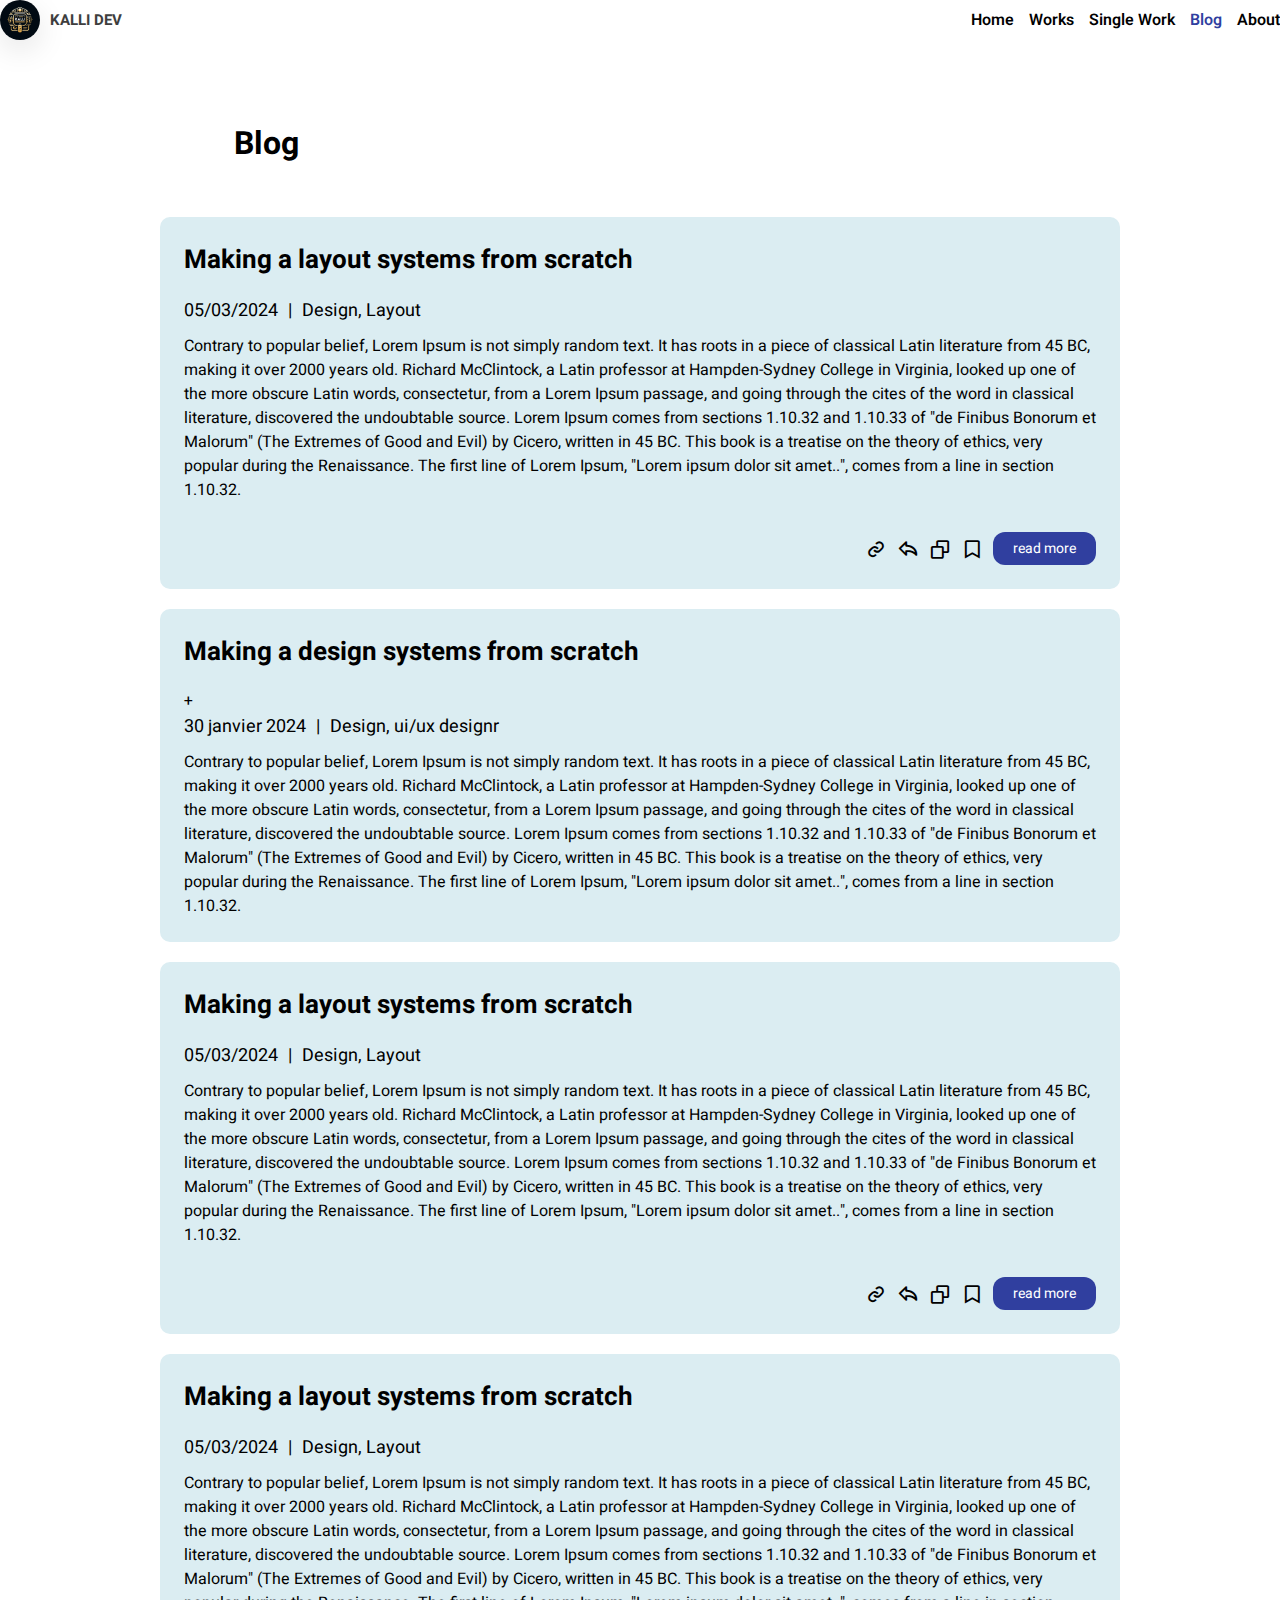
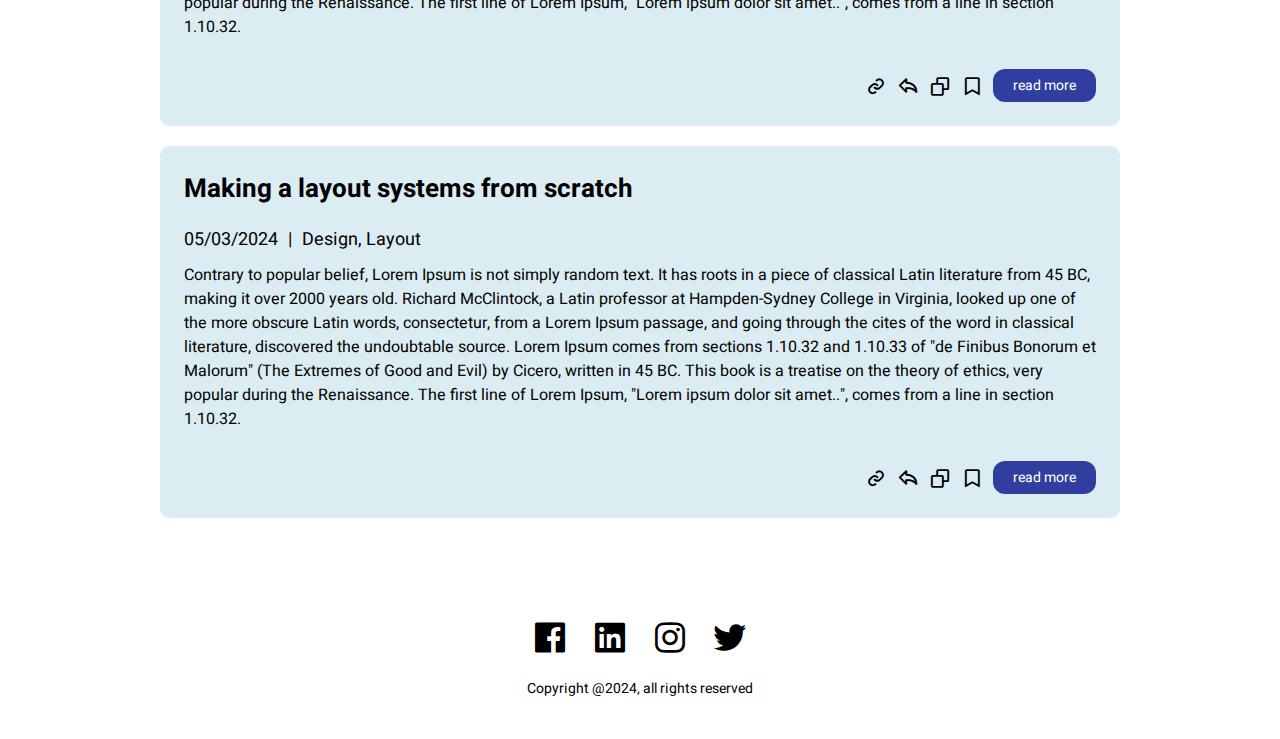
<file: blog.html>
<!DOCTYPE html>
<html lang="en">
<head>
    <meta charset="UTF-8">
    <meta http-equiv="X-UA-Compatible" content="IE=edge">
    <meta name="viewport" content="width=device-width, initial-scale=1.0">
    <link href='https://unpkg.com/boxicons@2.1.4/css/boxicons.min.css' rel='stylesheet'>
    <link rel="stylesheet" href="styles.css">
    <title>Blog Page</title>
</head>
<body>
    <nav>
        <div class="logo">
          <img src="logo1.jpeg" alt="logo">
          <a href="#">KALLI DEV</a>
        </div>
        <div class="nav-links">
         <a  href="index.html">Home</a>
         <a href="woks.html" >Works</a>
         <a href="single-work.html"  >Single Work</a>
         <a href="blog.html" class="selected">Blog</a>
         <a href="about.html">About</a>
        </div>
      </nav> 

<h1 class="page-title">Blog</h1>

  <div class="content">
    <div class="post-list">
      <div class="posts-item">
        <h3>Making a layout systems from scratch</h3>
        <div class="info">
          <h5>05/03/2024</h5>
         <h5>|</h5>
         <h5>Design, Layout</h5>
       </div>
       <p>Contrary to popular belief, Lorem Ipsum is not simply random text. 
           It has roots in a piece of classical Latin literature from 45 BC,
           making it over 2000 years old. Richard McClintock, a Latin professor at Hampden-Sydney College in Virginia, 
           looked up one of the more obscure Latin words, consectetur, from a Lorem Ipsum passage, 
           and going through the cites of the word in classical literature, discovered the undoubtable source. 
           Lorem Ipsum comes from sections 1.10.32 and 1.10.33 of "de Finibus Bonorum et Malorum" (The Extremes of Good and Evil) by Cicero, written in 45 BC. 
           This book is a treatise on the theory of ethics, very popular during the Renaissance. The first line of Lorem Ipsum, "Lorem ipsum dolor sit amet..",
           comes from a line in section 1.10.32.</p>
         <div class="buttons">
          <i class='bx bx-link'></i>
          <i class='bx bx-share' ></i>
          <i class='bx bx-copy' ></i>
          <i class='bx bx-bookmark'></i>
          <button>read more</button>
         </div>
          
         
      </div>
   
    

      <div  class="posts-item">
        <h3>Making a design systems from scratch</h3>+
        <div class="info">
          <h5>30 janvier 2024</h5>
          <h5>|</h5>
          <h5>Design, ui/ux designr</h5>
        </div>
        <p>Contrary to popular belief, Lorem Ipsum is not simply random text. 
           It has roots in a piece of classical Latin literature from 45 BC,
           making it over 2000 years old. Richard McClintock, a Latin professor at Hampden-Sydney College in Virginia, 
           looked up one of the more obscure Latin words, consectetur, from a Lorem Ipsum passage, 
           and going through the cites of the word in classical literature, discovered the undoubtable source. 
           Lorem Ipsum comes from sections 1.10.32 and 1.10.33 of "de Finibus Bonorum et Malorum" (The Extremes of Good and Evil) by Cicero, written in 45 BC. 
           This book is a treatise on the theory of ethics, very popular during the Renaissance. The first line of Lorem Ipsum, "Lorem ipsum dolor sit amet..",
           comes from a line in section 1.10.32.</p>
        </div>
                <div class="posts-item">
                 <h3>Making a layout systems from scratch</h3>
                  <div class="info">
                    <h5>05/03/2024</h5>
                  <h5>|</h5>
                  <h5>Design, Layout</h5>
                </div>
                <p>Contrary to popular belief, Lorem Ipsum is not simply random text. 
           It has roots in a piece of classical Latin literature from 45 BC,
           making it over 2000 years old. Richard McClintock, a Latin professor at Hampden-Sydney College in Virginia, 
           looked up one of the more obscure Latin words, consectetur, from a Lorem Ipsum passage, 
           and going through the cites of the word in classical literature, discovered the undoubtable source. 
           Lorem Ipsum comes from sections 1.10.32 and 1.10.33 of "de Finibus Bonorum et Malorum" (The Extremes of Good and Evil) by Cicero, written in 45 BC. 
           This book is a treatise on the theory of ethics, very popular during the Renaissance. The first line of Lorem Ipsum, "Lorem ipsum dolor sit amet..",
           comes from a line in section 1.10.32.</p>
                  <div class="buttons">
                    <i class='bx bx-link'></i>
                    <i class='bx bx-share' ></i>
                    <i class='bx bx-copy' ></i>
                    <i class='bx bx-bookmark'></i>
                    <button>read more</button>
                   </div>
               </div>

               <div class="posts-item">
                <h3>Making a layout systems from scratch</h3>
                 <div class="info">
                   <h5>05/03/2024</h5>
                 <h5>|</h5>
                 <h5>Design, Layout</h5>
               </div>
                <p>Contrary to popular belief, Lorem Ipsum is not simply random text. 
           It has roots in a piece of classical Latin literature from 45 BC,
           making it over 2000 years old. Richard McClintock, a Latin professor at Hampden-Sydney College in Virginia, 
           looked up one of the more obscure Latin words, consectetur, from a Lorem Ipsum passage, 
           and going through the cites of the word in classical literature, discovered the undoubtable source. 
           Lorem Ipsum comes from sections 1.10.32 and 1.10.33 of "de Finibus Bonorum et Malorum" (The Extremes of Good and Evil) by Cicero, written in 45 BC. 
           This book is a treatise on the theory of ethics, very popular during the Renaissance. The first line of Lorem Ipsum, "Lorem ipsum dolor sit amet..",
           comes from a line in section 1.10.32.</p>
                 <div class="buttons">
                  <i class='bx bx-link'></i>
                  <i class='bx bx-share' ></i>
                  <i class='bx bx-copy' ></i>
                  <i class='bx bx-bookmark'></i>
                  <button>read more</button>
                 </div>
              </div>
              <div class="posts-item">
                <h3>Making a layout systems from scratch</h3>
                 <div class="info">
                   <h5>05/03/2024</h5>
                     <h5>|</h5>
                   <h5>Design, Layout</h5>
               </div>
                <p>Contrary to popular belief, Lorem Ipsum is not simply random text. 
           It has roots in a piece of classical Latin literature from 45 BC,
           making it over 2000 years old. Richard McClintock, a Latin professor at Hampden-Sydney College in Virginia, 
           looked up one of the more obscure Latin words, consectetur, from a Lorem Ipsum passage, 
           and going through the cites of the word in classical literature, discovered the undoubtable source. 
           Lorem Ipsum comes from sections 1.10.32 and 1.10.33 of "de Finibus Bonorum et Malorum" (The Extremes of Good and Evil) by Cicero, written in 45 BC. 
           This book is a treatise on the theory of ethics, very popular during the Renaissance. The first line of Lorem Ipsum, "Lorem ipsum dolor sit amet..",
           comes from a line in section 1.10.32.</p>
                <div class="buttons">
                  <i class='bx bx-link'></i>
                  <i class='bx bx-share' ></i>
                  <i class='bx bx-copy' ></i>
                  <i class='bx bx-bookmark'></i>
                  <button>read more</button>
                 </div>
              </div>
    </div>
    </div >


<footer>
    <div class="socials">
      <i class='bx bxl-facebook-square' ></i>
      <i class='bx bxl-linkedin-square' ></i>
      <i class='bx bxl-instagram' ></i>
      <i class='bx bxl-twitter' ></i>
    </div>
    <p>Copyright @2024, all rights reserved</p>
  </footer>
  
    
</body>
</html>
</file>
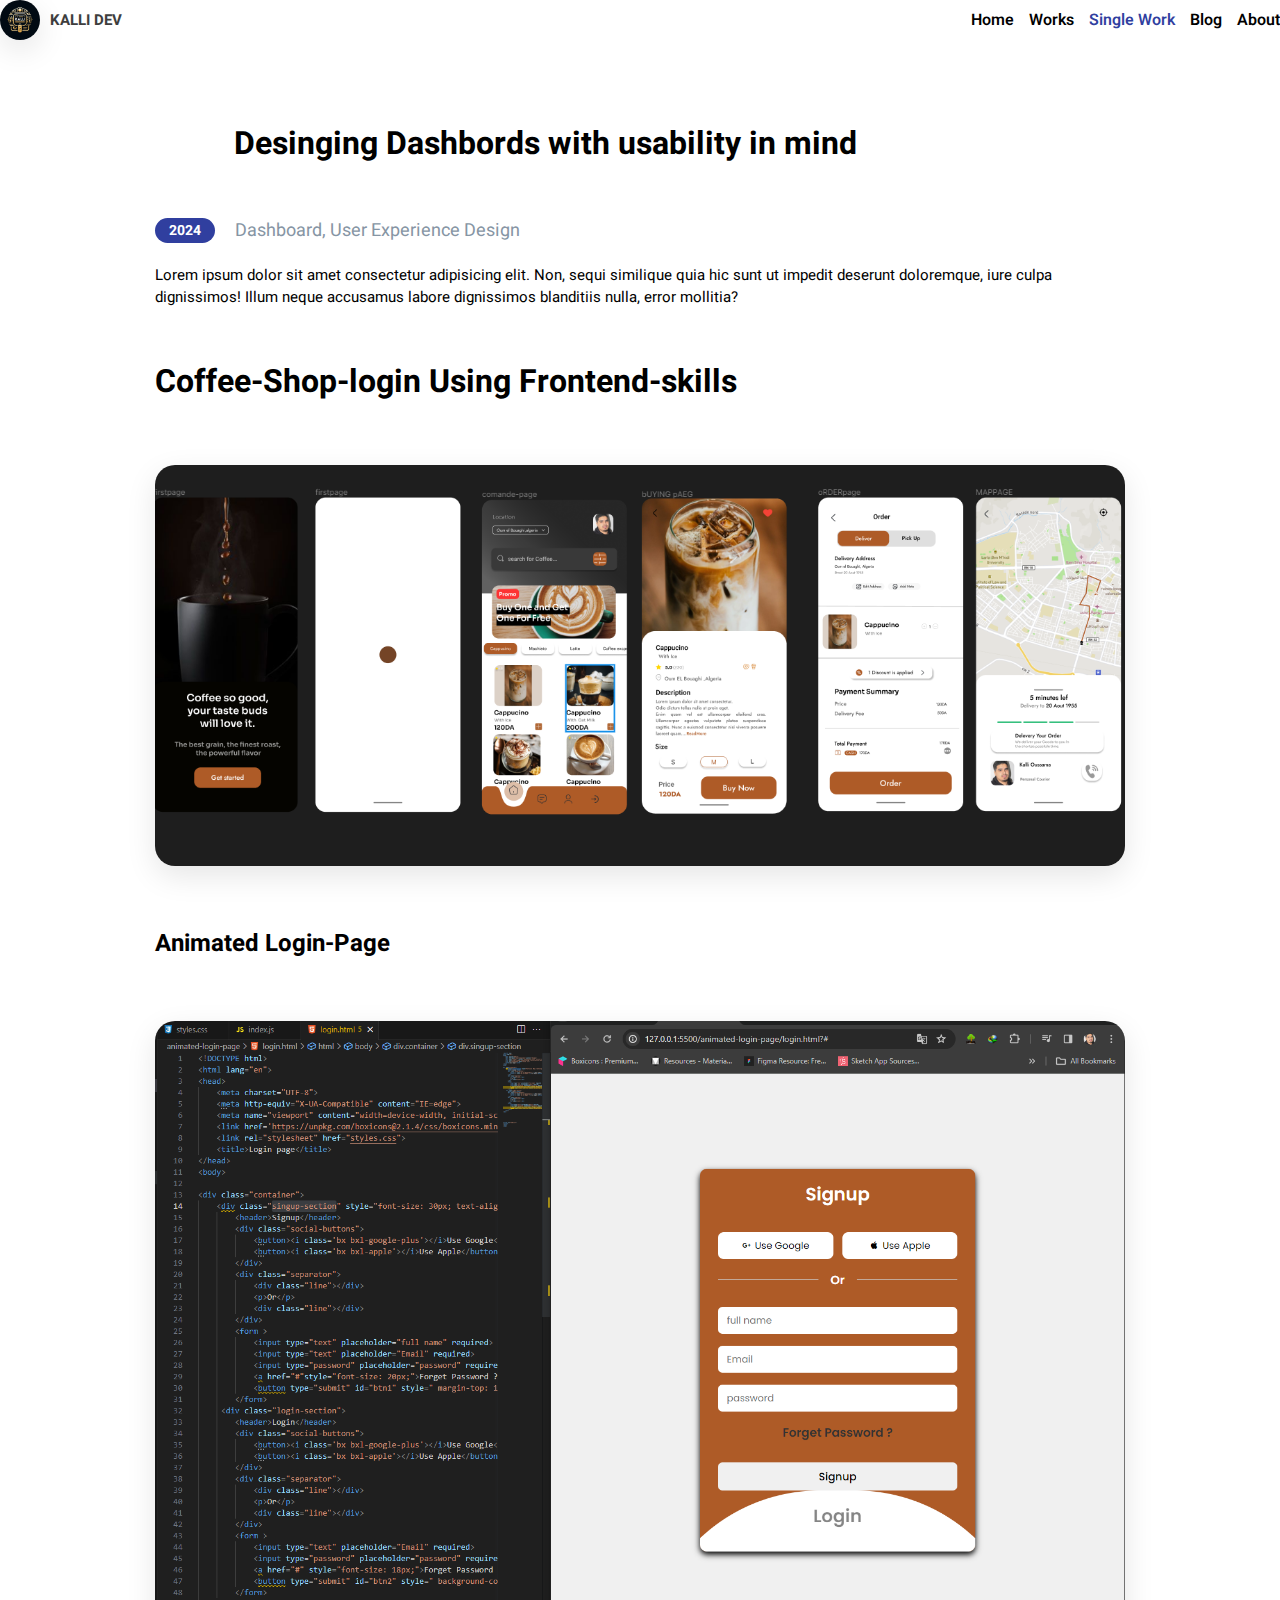
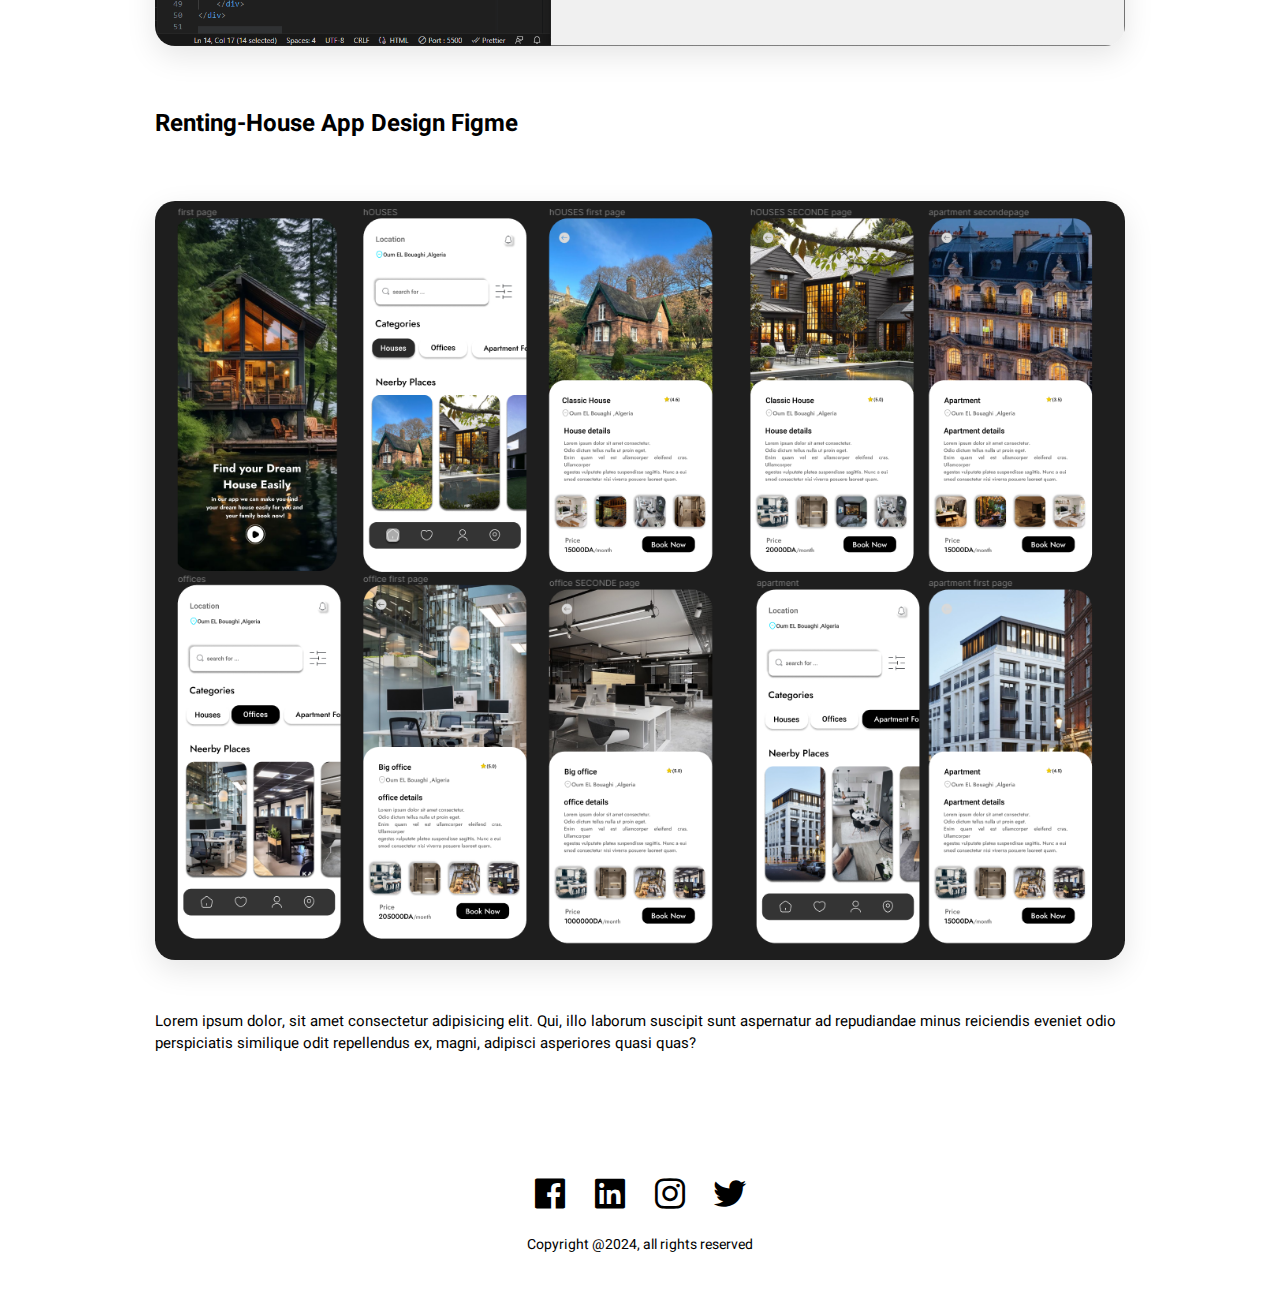
<file: single-work.html>
<!DOCTYPE html>
<html lang="en">
<head>
    <meta charset="UTF-8">
    <meta http-equiv="X-UA-Compatible" content="IE=edge">
    <meta name="viewport" content="width=device-width, initial-scale=1.0">
    <link href='https://unpkg.com/boxicons@2.1.4/css/boxicons.min.css' rel='stylesheet'>

    <link rel="stylesheet" href="styles.css">
    <title>Single Work Page</title>
</head>
<body>
    <nav>
        <div class="logo">
          <img src="logo1.jpeg" alt="logo">
          <a href="#">KALLI DEV</a>
        </div>
        <div class="nav-links">
         <a  href="index.html">Home</a>
         <a href="woks.html" >Works</a>
         <a href="single-work.html" class="selected" >Single Work</a>
         <a href="blog.html">Blog</a>
         <a href="about.html">About</a>
        </div>
      </nav>    
      <h1 class="page-title">Desinging Dashbords with usability in mind</h1>
      <div class="content">
        <div class="work-info">
            <div class="year-badge">2024</div>
                <div class="category">
                    <p>Dashboard, User Experience Design</p>
                </div>
            
        </div>
        <p>Lorem ipsum dolor sit amet consectetur adipisicing elit. Non, sequi similique quia hic sunt ut impedit deserunt doloremque, iure culpa dignissimos! Illum neque accusamus labore dignissimos blanditiis nulla, error mollitia?</p>
        <h1>Coffee-Shop-login Using Frontend-skills</h1>

        <img src="coffeshopdesign.png" >
        <h2>Animated Login-Page</h2>
        <img src="Coffee-shop-login.png" >
        
        <h2>Renting-House App Design Figme</h2>
        <img src="rent-house.png" >
        <p>Lorem ipsum dolor, sit amet consectetur adipisicing elit. Qui, illo laborum suscipit sunt aspernatur ad repudiandae minus reiciendis eveniet odio perspiciatis similique odit repellendus ex, magni, adipisci asperiores quasi quas?</p>

      </div>










      <footer>
        <div class="socials">
          <i class='bx bxl-facebook-square' ></i>
          <i class='bx bxl-linkedin-square' ></i>
          <i class='bx bxl-instagram' ></i>
          <i class='bx bxl-twitter' ></i>
        </div>
        <p>Copyright @2024, all rights reserved</p>
      </footer>
      

    
</body>
</html>
</file>
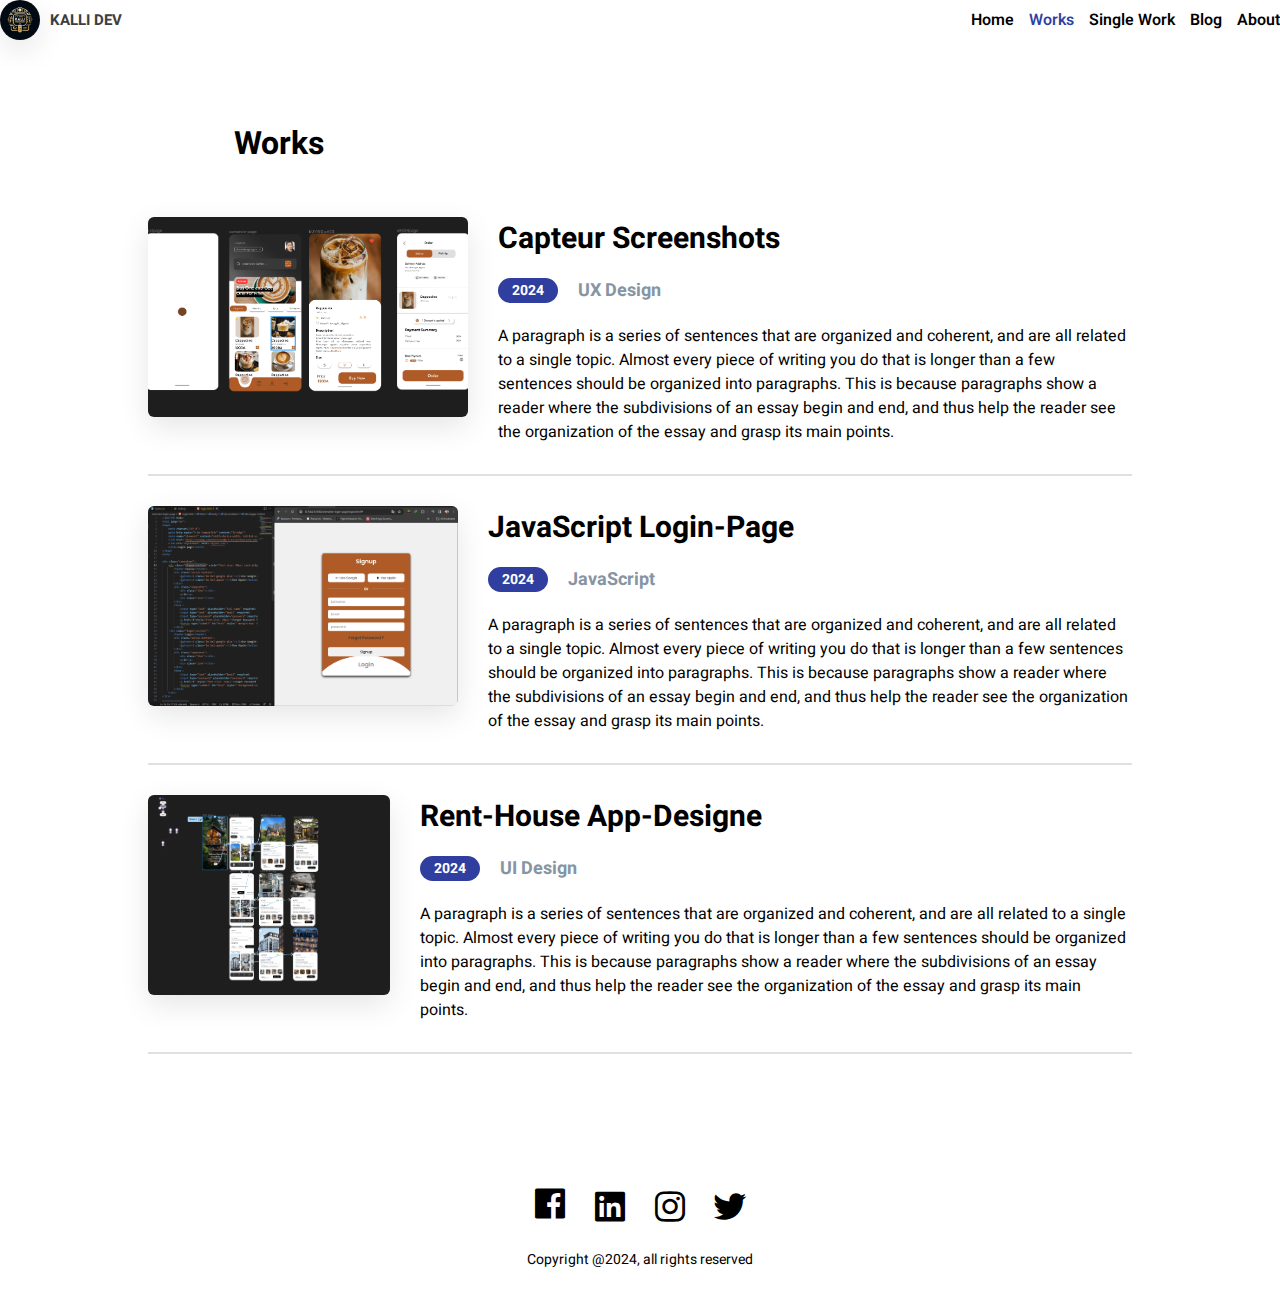
<file: works.html>
<!DOCTYPE html>
<html lang="en">
<head>
    <meta charset="UTF-8">
    <meta http-equiv="X-UA-Compatible" content="IE=edge">
    <meta name="viewport" content="width=device-width, initial-scale=1.0">
    <link href='https://unpkg.com/boxicons@2.1.4/css/boxicons.min.css' rel='stylesheet'>
    <link rel="stylesheet" href="styles.css">
    <title>works portfolio </title>
</head>
<body>
    <nav>
        <div class="logo">
          <img src="logo1.jpeg" alt="logo">
          <a href="#">KALLI DEV</a>
        </div>
        <div class="nav-links">
         <a  href="index.html">Home</a>
         <a href="woks.html" class="selected">Works</a>
         <a href="single-work.html" >Single Work</a>
         <a href="blog.html">Blog</a>
         <a href="about.html">About</a>
        </div>
      </nav>    




<h1 class="page-title">Works</h1>
<div class="content">
    <div class="works-list">
        <div class="item">
            <img src="coffeshopdesign.png">
            <div class="details">
              <h3>Capteur Screenshots</h3>
              <div class="item-info">
                <div class="year-badge">2024</div>
                <h4>UX Design</h4>
              </div>
              <p>A paragraph is a series of sentences that are organized and coherent, and are all related to a single topic. Almost every piece of writing you do that is longer than a few sentences should be organized into paragraphs. This is because paragraphs show a reader where the subdivisions of an essay begin and end, and thus help the reader see the organization of the essay and grasp its main points.</p>
            </div>
        </div>
        <div class="item">
            <img src="Coffee-shop-login.png">
            <div class="details">
              <h3>JavaScript Login-Page</h3>
              <div class="item-info">
                <div class="year-badge">2024</div>
                <h4>JavaScript</h4>
              </div>
              <p>A paragraph is a series of sentences that are organized and coherent, and are all related to a single topic. Almost every piece of writing you do that is longer than a few sentences should be organized into paragraphs. This is because paragraphs show a reader where the subdivisions of an essay begin and end, and thus help the reader see the organization of the essay and grasp its main points.</p>
            </div>
          </div>
          <div class="item">
            <img src="rent house app designe.png">
            <div class="details">
              <h3>Rent-House App-Designe</h3>
              <div class="item-info">
                <div class="year-badge">2024</div>
                <h4>UI Design</h4>
              </div>
              <p>A paragraph is a series of sentences that are organized and coherent, and are all related to a single topic. Almost every piece of writing you do that is longer than a few sentences should be organized into paragraphs. This is because paragraphs show a reader where the subdivisions of an essay begin and end, and thus help the reader see the organization of the essay and grasp its main points.</p>
            </div>
          </div>
        </div>
    </div>
</div>




      <footer>
        <div class="socials">
          <i class='bx bxl-facebook-square' ><a url="www.linkedin.com/in/kalli-oussama-seyf-eddine-2a71961b7 "></a></i>
          <i class='bx bxl-linkedin-square' ></i>
          <i class='bx bxl-instagram' ></i>
          <i class='bx bxl-twitter' ></i>
        </div>
        <p>Copyright @2024, all rights reserved</p>
      </footer>
      
</body>
</html>
</file>
<file: styles.css>
@import url('https://fonts.googleapis.com/css2?family=Heebo:wght@100..900&display=swap');
*{
  margin: 0;
  padding: 0;
  box-sizing: border-box;
  font-family: 'Heebo',sans-serif;
}
a{
  text-decoration: none;
  color: black;
}
img{
  object-fit: cover;
  object-position: top;
  box-shadow: 0 10px 30px rgba(0, 0, 0, 0.1);
}
nav{
  padding: 20px,148px;
  background-color: white;
  display: flex;
  align-items: center;
  justify-content: space-between;
  font-weight: 600;
} 
nav .logo img{
  width: 40px;
  height: 40px;
  border-radius: 50%;
}
nav .logo{
  display: flex;
  align-items: center;
  gap: 10px;
  background-image: linear-gradient(left,5px, gold,black);
}
nav .logo a {
  font-size: 15px;
  color: #3e3e3e;
  font-weight: bold;
}
nav .nav-links{
  display: flex;
  gap: 15px;
}
nav .nav-links a {
  transition: color 0.3s ease;

}
nav .nav-links a:hover, 
nav .nav-links a.selected{
  color: #303f9f;
}
.main{
padding: 0 148px;
display: flex;
align-items: center;
justify-content: space-between;
gap: 50px;
height: calc(100vh - 80px);}
.main .info h1{
  font-size: 44px;
  margin-bottom: 40px;
}
.main .info p{
  font-size: 16px;
margin-bottom: 45px;
width: 100%;}

.main .info button,
.content .post-list .posts-item .buttons button{
  padding: 10px 30px;
  background-color: #303f9f;
  border: none;
  color: white;
  font-size: 16px;
  border-radius: 12px;
  cursor: pointer;
  transition: background 0.3s ease;
}
.main .info button:hover,
.content .post-list .posts-item .buttons button:hover{
  background:#1a237e;  
}
.main img{
  width: 400px;
  height: 450px;
  border-radius: 140px;
}
.recent{
  padding: 60px 148px;
  background-color:#dbedf2;
}
.recent .header{
display: flex;
align-items: center;
justify-content: space-between;
margin-bottom: 30px;
}
.recent .header h4,
.separator h4{
  font-size: 20px;
  font-weight: 400;
}
.recent .header a{
  color: #303f9f;
}
.recent .posts{
  display: flex;
  justify-content: center;
  gap: 20px;
}
.recent .posts .posts-item{
  background-color: white;
  padding: 24px;
  width: 460px;}
.recent .posts .posts-item h3,
.content .post-list 
.posts-item h3 {
    font-size: 26px;
    margin-bottom: 18px;

  }
  .recent .posts .posts-item .info,
  .content .post-list .posts-item .info{
      display: flex;
      gap: 10px;
      margin-bottom: 10px;

  }
  .recent .posts .posts-item .info h5,
  .content .post-list .posts-item h5{
        font-size: 18px;
        font-weight: 400;
  }
  .recent .posts .posts-item .info p{
    width: 400px;

  }

.separator{
  padding: 40px 148px 0;
}
.separator h4{
  margin-bottom: 30px;
}

.featureds{
  padding:40px 290px 0px;

}
.featureds .item{
  display: flex;
  gap: 30px;
  margin-bottom: 30px;
  padding-bottom: 30px;
  border-bottom: 2px solid #e0e0e0;
}
.works-list .item{
  display: flex;
  gap: 30px;
  margin-bottom: 30px;
  padding-bottom: 30px;
  border-bottom: 2px solid #e0e0e0;
}

  
.featureds .item img,
.works-list .item img{
width: 320px;
height: 200px;
border-radius: 6px;

}
.featureds .item .details h3,
.works-list .item h3{
  font-size: 30px;
  margin-bottom: 16px;
}
.featureds .item .details .item-info,
.works-list .item .details .item-info{
  display: flex;
  align-items: center;
  gap: 20px;
  margin-bottom: 20px;
}
.featureds .item .details .item-info .year-badges,
.works-list .item .details .item-info .year-badge,
.content .work-info .year-badge  {
  background-color: #303f9f;
  padding: 2px 14px;
  color: #fff;
  border-radius: 16px;
  font-size: 14px;
  font-weight: bold;
}
.featureds .item .details .item-info  h4,
.works-list .item .details .item-info  h4{
  color: #8695a4;
  font-size: 18px;


}
.featureds .item .details p
.works-list .item .details p{
  width: 400px;
  text-align: justify;
}

footer{
  padding: 40px 0;;
  display: flex;
  flex-direction: column;
  align-items: center;
}
footer .socials{
  display: flex;
  align-items: center;
  gap: 20px;
  margin-bottom: 20px;
}
footer .socials i{
  font-size: 40px;
  cursor: pointer;
  transition: color 0.3s ease;
}
footer .socials i:hover{
  color: #303f9f;
}
footer p{
  font-size: 14px;
}
.page-title{
  padding: 80px 234px 20px;
  width: 100%;
}
.content{
  padding: 30px 148px 60px;
  display: flex;
  flex-direction: column;
  align-items: center;
}

.content .work-info{
  display: flex;
  align-items: center;
  justify-content: flex-start;
  gap: 20px;
  width: 970px;

}
.content .work-info .category{
  color: #8695a4;
  font-size: 18px;

}
.content>p{
  width: 970px;
  font-size: 15px;
  margin: 20px;
}
.content>img{
  width: 970px;
  margin: 30px 0;
  border-radius: 20px;
}
.content>h1,.content>h2,.content>h3{
  width: 970px;
  margin: 30px 0;
}

.content .post-list{
  display: flex;
  flex-direction: column;
  gap: 20px;
}
.content .post-list .posts-item{
  background-color: #dbedf2 ;
  padding: 24px;
  width: 960px;
  border-radius:10px ;

}
.content .post-list .posts-item .buttons{
  margin-top: 30px;
  display: flex;
  align-items: center;
  justify-content: flex-end;
  gap: 10px;
}



.content .post-list .posts-item .buttons button{
font-size: 14px;
padding: 6px 20px;

}
.content .post-list .posts-item .buttons i{
font-size: 22px;
cursor: pointer;
transition: color 0.3s ease;

}
.content .post-list .posts-item .buttons i:hover{
color: #303f9f;
}
.content .container {
  background-color: #dbedf2;
  padding: 30px;
  display: flex;
  align-items: center;
  gap: 30px;
  width: 970px;
  border-radius: 20px;
}

.content .container img {
  width: 300px;
  height: 300px;
  border-radius: 20px;
}
.content .container h2{
  margin-bottom: 20px;
  font-size: 30px;
}
.content .container .about>p{
  text-align: justify;
}
.content .container .about .email{
  font-weight: bold;
  margin-top: 30px;
  font-size: 14px;
}


@media screen and(max-width : 1400px) {
  nav{
    padding: 20px 60px;
  }
  .main{
    padding: 0 60px;
  }
  .recent{
    padding: 60px;
  }
  .featured,.separator{
    padding: 40px 60px 0;
  }
  .page-title{
    padding: 80px 60px 20px;
  }
  
}

@media screen and( max-width: 1200px) {

  nav{
    padding: 20px 40px;

  }
  .main{
    padding: 0 40px;
  }
  .main img{
    width: 340px;
    height: 340px;
  }
  .recent{
    padding: 40px;
  }
  .featured,.separator{
    padding: 40px 40px 0;
  }
  .featured .item .details p ,
  .works-list .item .details p{
    width: 100%;
  }
  .page-title{
    padding: 80px 60px 20px;

  }
  .content .work-info ,
  .content>p,.content>img,.content>h1,.content>h2,
  .content>h3, .content .post-list .posts-item, .content .container{
    width: 100%;
  }
  .content .container{
    width: 250px;
    height: 250px;
  }
  .content .container h2{
    font-size: 24px;
    margin-bottom:10px ;
  }
  .content .container .aboutp{
    font-size: 14px;
  }
}
</file>
